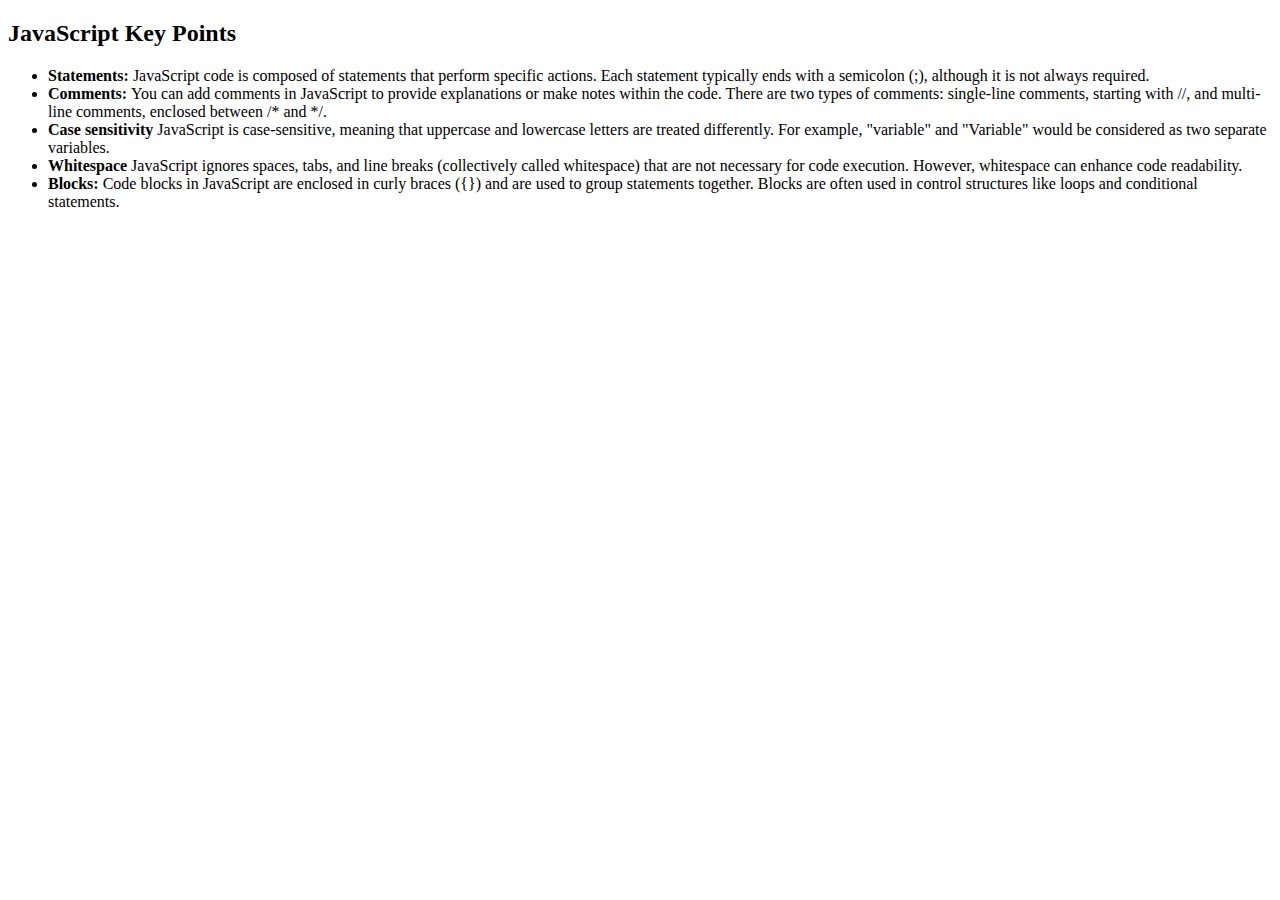
<file: 6 - JavaScript/index.html>
<!DOCTYPE html>
<html lang="en">
  <head>
    <meta charset="UTF-8" />
    <meta name="viewport" content="width=device-width, initial-scale=1.0" />
    <title>JavaScript</title>
  </head>
  <body>
    <h2>JavaScript Key Points</h2>
    <ul>
      <li>
        <strong>Statements:</strong> JavaScript code is composed of statements
        that perform specific actions. Each statement typically ends with a
        semicolon (;), although it is not always required.
      </li>
      <li>
        <strong>Comments: </strong> You can add comments in JavaScript to
        provide explanations or make notes within the code. There are two types
        of comments: single-line comments, starting with //, and multi-line
        comments, enclosed between /* and */.
      </li>
      <li>
        <strong>Case sensitivity</strong> JavaScript is case-sensitive, meaning
        that uppercase and lowercase letters are treated differently. For
        example, "variable" and "Variable" would be considered as two separate
        variables.
      </li>
      <li>
        <strong>Whitespace</strong> JavaScript ignores spaces, tabs, and line
        breaks (collectively called whitespace) that are not necessary for code
        execution. However, whitespace can enhance code readability.
      </li>
      <li>
        <strong>Blocks: </strong> Code blocks in JavaScript are enclosed in
        curly braces ({}) and are used to group statements together. Blocks are
        often used in control structures like loops and conditional statements.
      </li>
    </ul>
    <script src="./app.js"></script>
  </body>
</html>
</file>
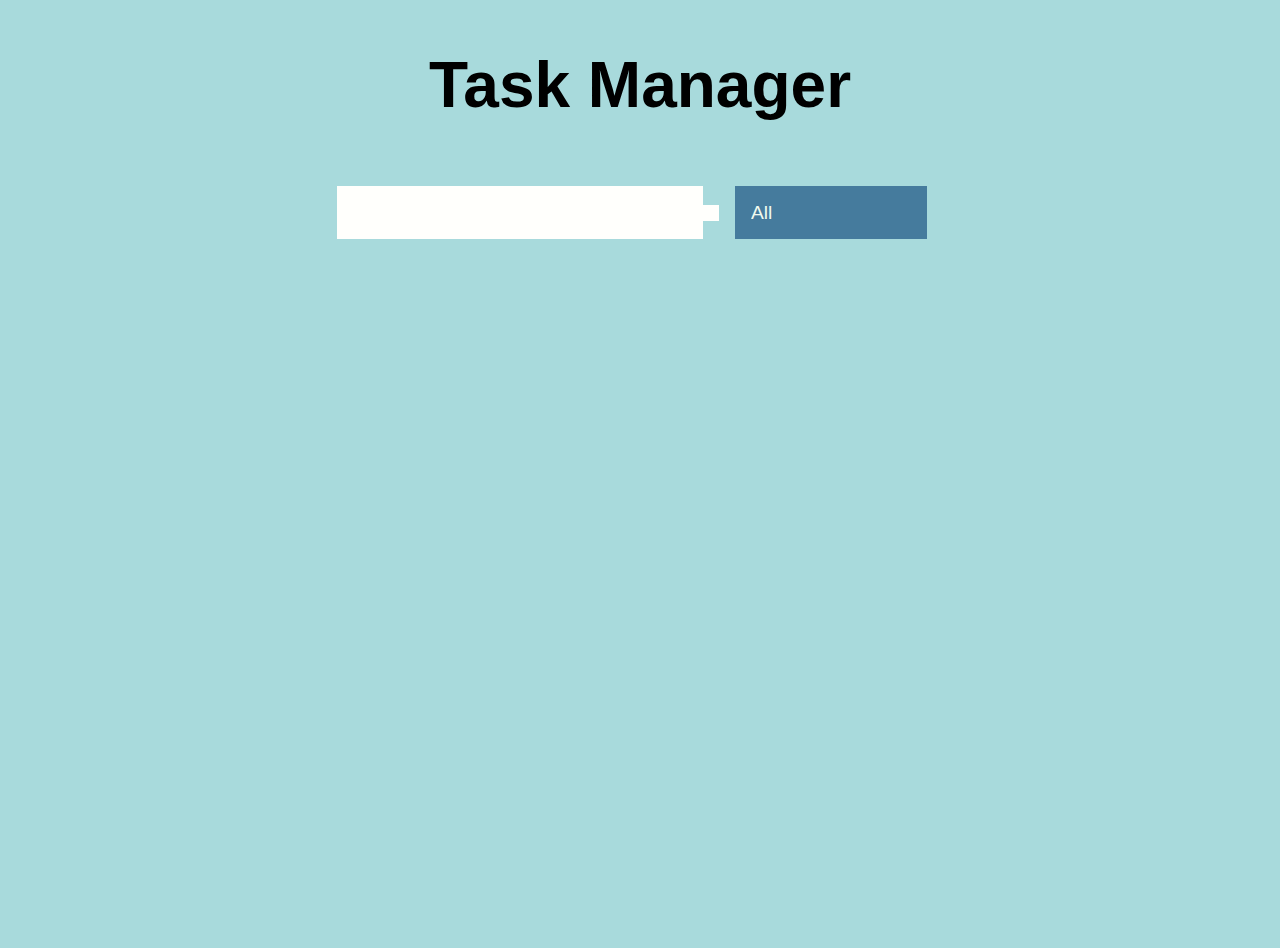
<file: 8 - Task Manager App/index.html>
<!DOCTYPE html>
<html lang="en">
  <head>
    <meta charset="UTF-8" />
    <meta name="viewport" content="width=device-width, initial-scale=1.0" />
    <title>Task Manager</title>

    <!-- Icons -->
    <link
      rel="stylesheet"
      href="https://cdnjs.cloudflare.com/ajax/libs/font-awesome/5.12.1/css/all.min.css"
      integrity="sha256-mmgLkCYLUQbXn0B1SRqzHar6dCnv9oZFPEC1g1cwlkk="
      crossorigin="anonymous"
    />

    
    <!-- External CSS Link -->
    <link rel="stylesheet" href="./styles.css" />
  </head>

  <body>
    <h1 id="title">Task Manager</h1>

    <!-- To-do Form -->
    <form>
      <input type="text" class="todo-input" />
      <button class="todo-button" type="submit">
        <i class="fas fa-plus-square"></i>
      </button>
 
      <select class="filter-todo">
        <option value="all">All</option>
        <option value="completed">Completed</option>
        <option value="uncompleted">Uncompleted</option>
      </select>
    </form>

    <!-- List of To-dos -->
    <div class="todo-container">
      <ul class="todo-list"></ul>
    </div>

    <script src="./app.js"></script>
  </body>
</html>
</file>
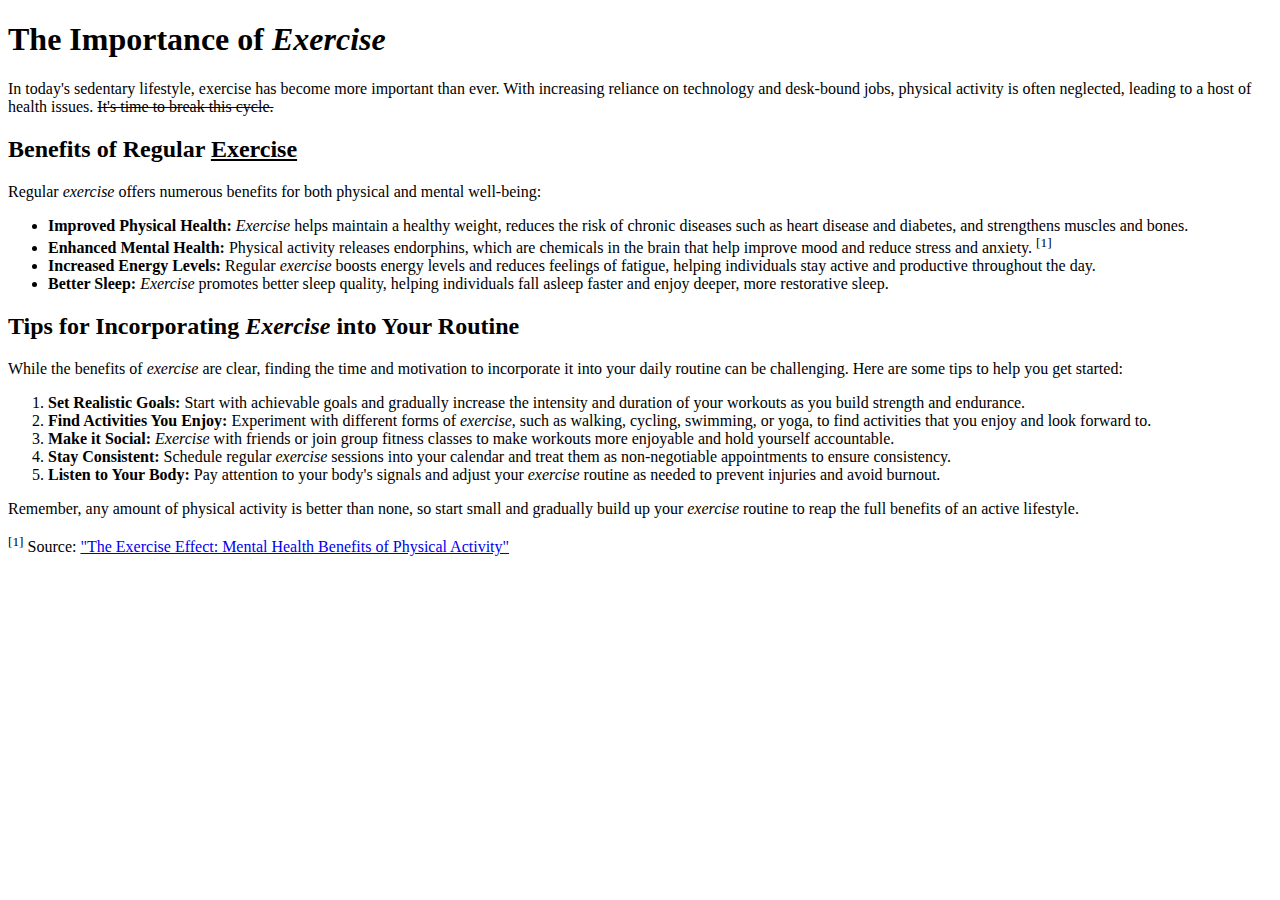
<file: 3 - HTML/exercise.html>
<!DOCTYPE html>
<html lang="en">
  <head>
    <meta charset="UTF-8" />
    <meta name="viewport" content="width=device-width, initial-scale=1.0" />
    <title>Sample Article: The Importance of Exercise</title>
  </head>
  <body>
    <h1>The Importance of <em>Exercise</em></h1>
    <p>
      In today's sedentary lifestyle, exercise has become more important than
      ever. With increasing reliance on technology and desk-bound jobs, physical
      activity is often neglected, leading to a host of health issues.
      <s>It's time to break this cycle.</s>
    </p>

    <h2>Benefits of Regular <u>Exercise</u></h2>
    <p>
      Regular <em>exercise</em> offers numerous benefits for both physical and
      mental well-being:
    </p>

    <ul>
      <li>
        <b>Improved Physical Health:</b> <em>Exercise</em> helps maintain a
        healthy weight, reduces the risk of chronic diseases such as heart
        disease and diabetes, and strengthens muscles and bones.
      </li>
      <li>
        <b>Enhanced Mental Health:</b> Physical activity releases endorphins,
        which are chemicals in the brain that help improve mood and reduce
        stress and anxiety. <sup>[1]</sup>
      </li>
      <li>
        <b>Increased Energy Levels:</b> Regular <em>exercise</em> boosts energy
        levels and reduces feelings of fatigue, helping individuals stay active
        and productive throughout the day.
      </li>
      <li>
        <b>Better Sleep:</b> <em>Exercise</em> promotes better sleep quality,
        helping individuals fall asleep faster and enjoy deeper, more
        restorative sleep.
      </li>
    </ul>

    <h2>Tips for Incorporating <em>Exercise</em> into Your Routine</h2>
    <p>While the benefits of <em>exercise</em> are clear, finding the time and motivation to incorporate it into your daily routine can be challenging. Here are some tips to help you get started:</p>

    <ol>
        <li><b>Set Realistic Goals:</b> Start with achievable goals and gradually increase the intensity and duration of your workouts as you build strength and endurance.</li>
        <li><b>Find Activities You Enjoy:</b> Experiment with different forms of <em>exercise</em>, such as walking, cycling, swimming, or yoga, to find activities that you enjoy and look forward to.</li>
        <li><b>Make it Social:</b> <em>Exercise</em> with friends or join group fitness classes to make workouts more enjoyable and hold yourself accountable.
        </li>
        <li><b>Stay Consistent:</b> Schedule regular <em>exercise</em> sessions into your calendar and treat them as non-negotiable appointments to ensure consistency.</li>
        <li><b>Listen to Your Body:</b> Pay attention to your body's signals and adjust your <em>exercise</em> routine as needed to prevent injuries and avoid burnout.</li>
    </ol>

    <p>Remember, any amount of physical activity is better than none, so start small and gradually build up your <em>exercise</em> routine to reap the full benefits of an active lifestyle.</p>

    <p><sup>[1]</sup> Source: <a href="https://www.google.com/">"The Exercise Effect: Mental Health Benefits of Physical Activity"</a></p>
  </body>
</html>
</file>
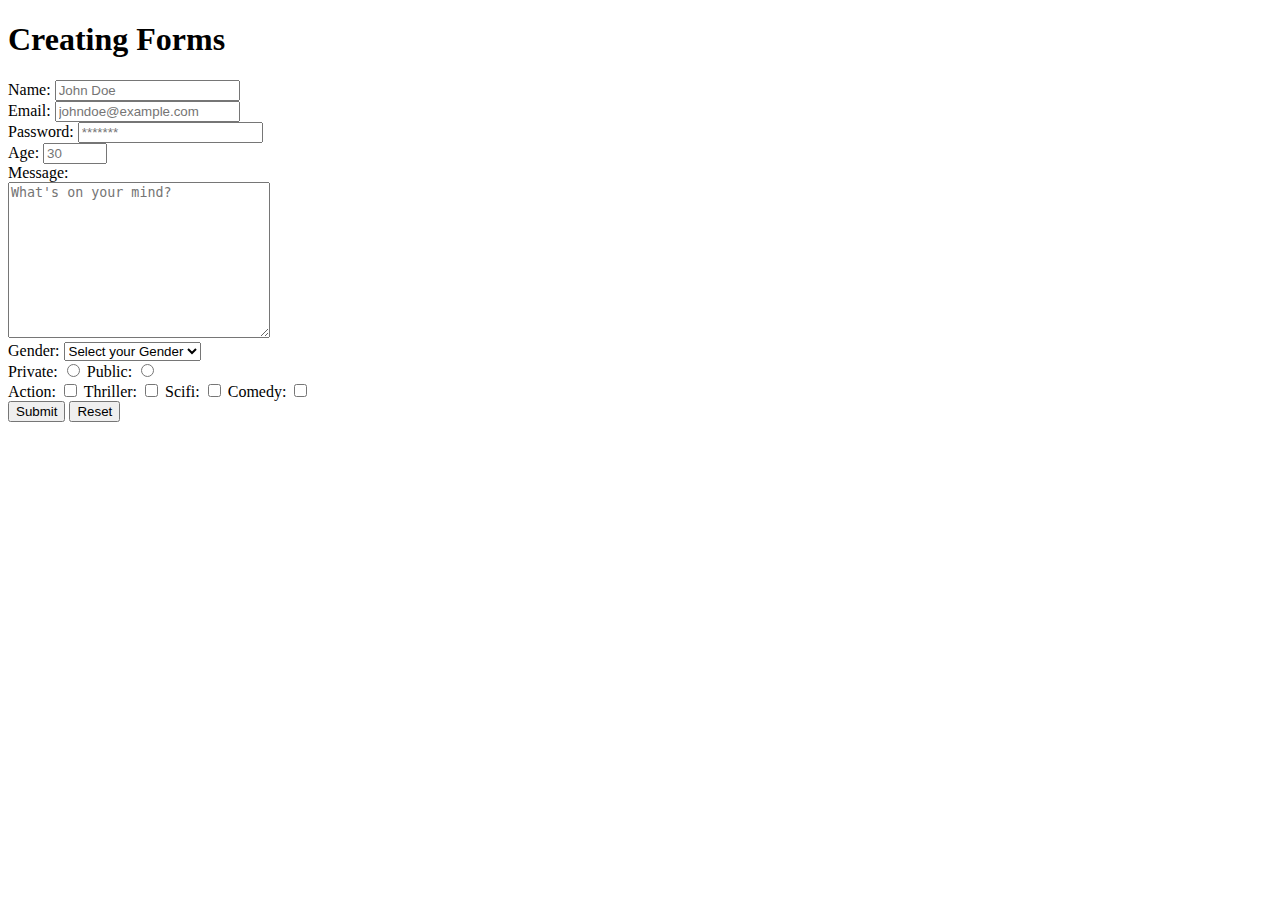
<file: 3 - HTML/forms.html>
<!DOCTYPE html>
<html lang="en">
  <head>
    <meta charset="UTF-8" />
    <meta name="viewport" content="width=device-width, initial-scale=1.0" />
    <title>Creating Forms</title>
  </head>
  <body>
    <!-- Forms: allows us to collect user input. -->
    <!-- attributes: allows us to give more information about a tag. -->
    <h1>Creating Forms</h1>
    <form action="">
      <!-- type: allow us to specify what "type" of data the user will input. -->
      <!-- name: acts as a container for the data the user inputs. -->
      <!-- id: acts as the unique identifier for the tag. -->
      <!-- placeholder: display a placeholder, the placeholder will be removed once the user adds their input. -->
      <!-- required: requires the user to add the data. -->
      <!-- for: accepts the id of the partner tag of the label. -->
      <div>
        <label for="fullname-id">Name:</label>
        <input
          type="text"
          name="user-fullname"
          id="fullname-id"
          placeholder="John Doe"
          required
        />
      </div>
      <div>
        <label for="email-id">Email:</label>
        <input
          type="email"
          name="user-email"
          id="email-id"
          placeholder="johndoe@example.com"
          required
        />
      </div>

      <div>
        <label for="password-id">Password:</label>
        <input
          type="password"
          name="user-password"
          id="password-id"
          placeholder="*******"
          required
        />
      </div>

      <div>
        <label for="age-id">Age:</label>
        <input
          type="number"
          name="user-age"
          id="age-id"
          placeholder="30"
          required
          min="18"
          max="100"
        />
      </div>

      <label for="message-id">Message:</label>
      <div>
        <textarea
          name="user-message"
          id="message-id"
          cols="30"
          rows="10"
          placeholder="What's on your mind?"
        ></textarea>
      </div>

      <div>
        <label for="gender-id">Gender:</label>
        <select name="user-gender" id="gender-id" required>
          <option value="none" selected disabled hidden>
            Select your Gender
          </option>
          <option value="M">Male</option>
          <option value="F">Female</option>
          <option value="O">Other</option>
        </select>
      </div>

      <div>
        <!-- You can only choose one. -->
        <label for="private-id">Private:</label>
        <input
          type="radio"
          name="user-profile-status"
          id="private-id"
          value="private"
        />
        <label for="public-id">Public:</label>
        <input
          type="radio"
          name="user-profile-status"
          id="public-id"
          value="public"
        />
      </div>

      <div>
        <!-- You can one or more options -->
        <label for="action-id">Action:</label>
        <input type="checkbox" name="genre" id="action-id" value="action">
        <label for="thriller-id">Thriller:</label>
        <input type="checkbox" name="genre" id="thriller-id" value="thriller">
        <label for="sci-fi-id">Scifi:</label>
        <input type="checkbox" name="genre" id="sci-fi-id" value="sci-fi">
        <label for="comedy-id">Comedy:</label>
        <input type="checkbox" name="genre" id="comedy-id" value="comedy">
    </div>

      <div>
        <button type="submit">Submit</button>
        <button type="reset">Reset</button>
      </div>
    </form>
  </body>
</html>
</file>
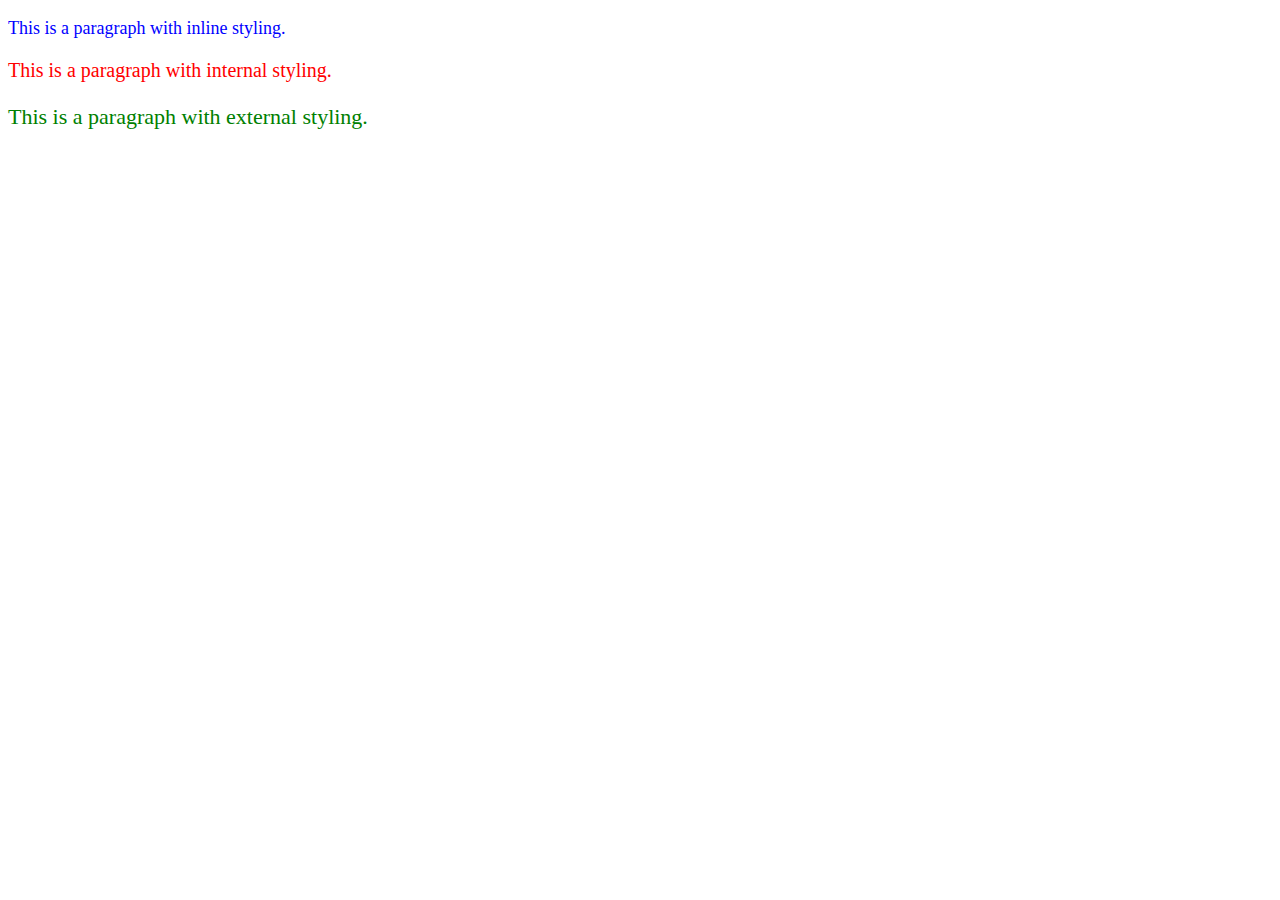
<file: 4 - CSS Basics/1-three-ways.html>
<!DOCTYPE html>
<html lang="en">
<head>
    <meta charset="UTF-8">
    <meta name="viewport" content="width=device-width, initial-scale=1.0">
    <title>CSS Three Ways</title>
    <style>
        /* id - # */
        #internal-styling {
            color:red;
            font-size: 20px;
        }
    </style>
    <!-- External Styling -->
    <!-- rel: relationship. -->
    <link rel="stylesheet" href="1-three-ways.css">
</head>
<body>
    <!-- CSS: Cascading Style Sheets -->
    <!-- Syntax: property:value -->
    <!-- Declaration: consist of property and value. -->
    <p style="color:blue; font-size: 18px;">This is a paragraph with inline styling.</p>
    <p id="internal-styling">This is a paragraph with internal styling.</p>
    <p id="external-styling">This is a paragraph with external styling.</p>
</body>
</html>
</file>
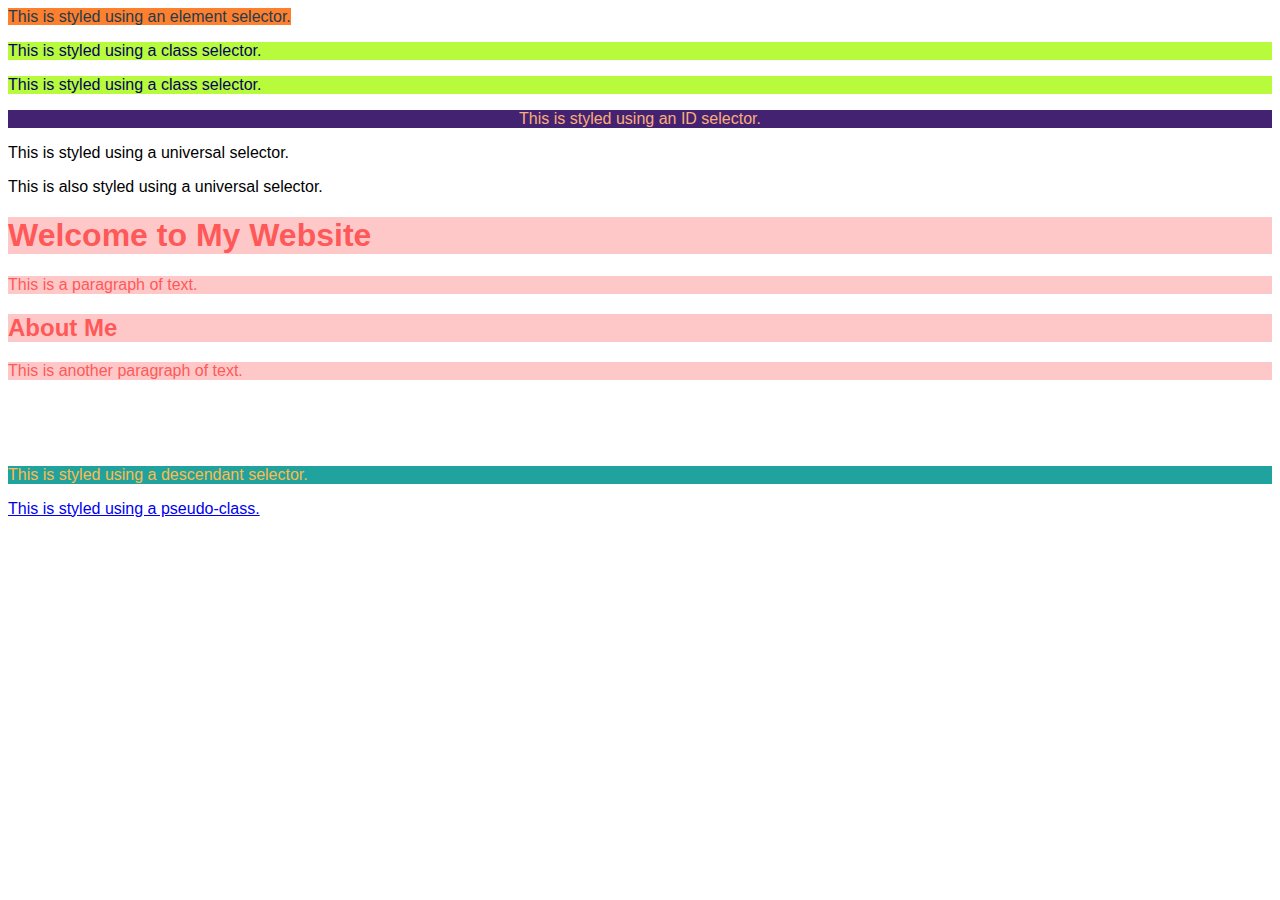
<file: 4 - CSS Basics/3-selectors.html>
<!DOCTYPE html>
<html lang="en">
  <head>
    <meta charset="UTF-8" />
    <meta name="viewport" content="width=device-width, initial-scale=1.0" />
    <title>CSS Selectors</title>
    <link rel="stylesheet" href="./selectors.css" />
  </head>
  <body>
    <!-- Element Selector -->
    <span>This is styled using an element selector.</span>

    <!-- Class Selector -->
    <p class="intro-paragraphs">This is styled using a class selector.</p>
    <p class="intro-paragraphs">This is styled using a class selector.</p>

    <!-- ID Selector -->
    <p id="main-heading">This is styled using an ID selector.</p>

    <!-- Universal Selector -->
    <p>This is styled using a universal selector.</p>
    <p>This is also styled using a universal selector.</p>

    <!-- Grouping Selector -->
    <h1>Welcome to My Website</h1>
    <p class="about-content">This is a paragraph of text.</p>
    <h2>About Me</h2>
    <p class="about-content">This is another paragraph of text.</p>
    <br /><br /><br />

    <!-- Descendant Selector -->
    <div class="article-container">
      <p>This is styled using a descendant selector.</p>
    </div>

    <!-- Pseudo-classes -->
    <a href="#">This is styled using a pseudo-class.</a>
  </body>
</html>
</file>
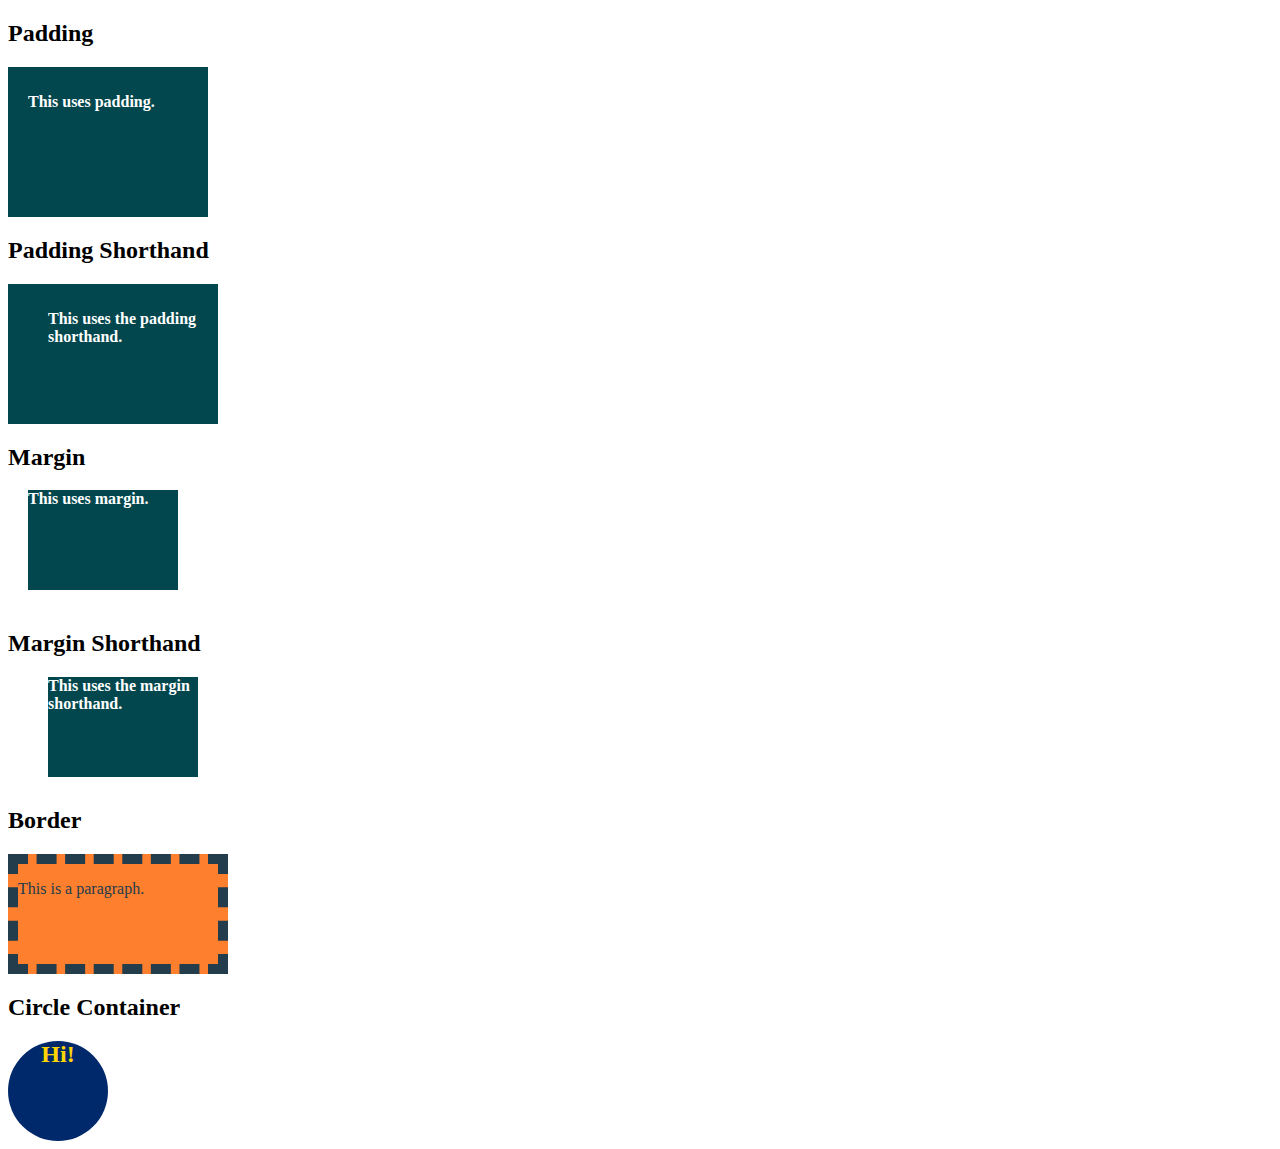
<file: 4 - CSS Basics/4-box-model.html>
<!DOCTYPE html>
<html lang="en">
  <head>
    <meta charset="UTF-8">
    <meta name="viewport" content="width=device-width, initial-scale=1.0">
    <title>CSS Padding, Margin and Border</title>
    <link rel="stylesheet" href="./4-box-model.css">
    <style>
      /* Internal Styles */
      .box {
        background-color: #02474d;
        height: 100px;
        width: 150px;
        color: white;
        font-weight: bolder;
      }
    </style>
  </head>

  <body>
    <h2>Padding</h2>
    <div class="box box1">
      <p>This uses padding.</p>
    </div>

    <h2>Padding Shorthand</h2>
    <div class="box box2">
      <p>This uses the padding shorthand.</p>
    </div>

    <h2>Margin</h2>
    <div class="box box3">
      <p class="parag1">This uses margin.</p>
    </div>

    <h2>Margin Shorthand</h2>
    <div class="box box4">
      <p class="parag2">This uses the margin shorthand.</p>
    </div>

    <h2>Border</h2>
    <div class="mix-borders">
      <p class="my-parag">This is a paragraph.</p>
    </div>

    <h2>Circle Container</h2>
    <div class="circle-container">
      <h2>Hi!</h2>
    </div>
  </body>
</html>
</file>
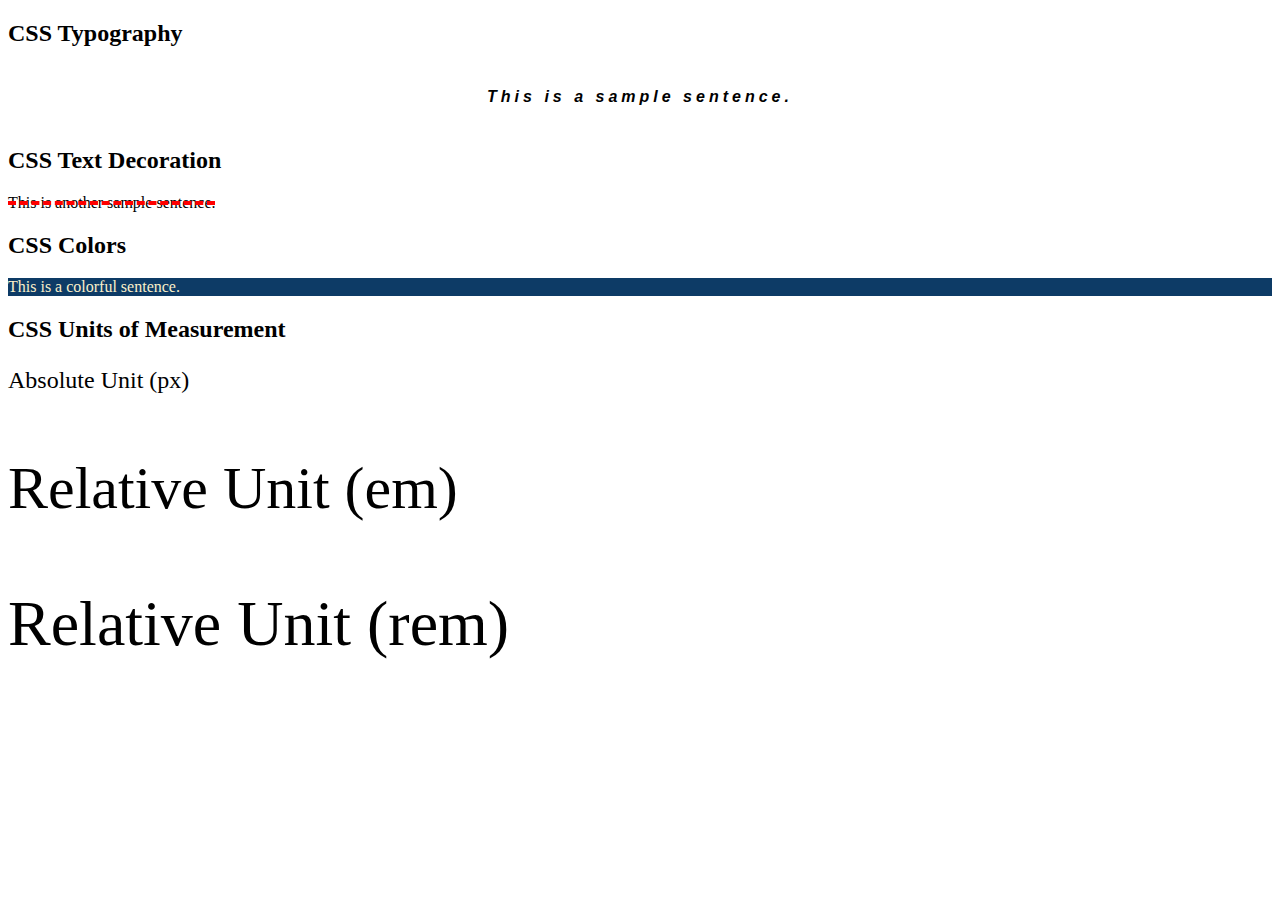
<file: 4 - CSS Basics/styling-essentials.html>
<!DOCTYPE html>
<html lang="en">
  <head>
    <meta charset="UTF-8" />
    <meta name="viewport" content="width=device-width, initial-scale=1.0" />
    <title>CSS Basics: Typography, Text Decoration, Colors and Units</title>
    <link rel="stylesheet" href="styling-essetials.css">
  </head>
  <body>
    <h2>CSS Typography</h2>
    <div id="text-styling">This is a sample sentence.</div>

    <h2>CSS Text Decoration</h2>
    <div id="text-decoration">This is another sample sentence.</div>

    <h2>CSS Colors</h2>
    <div id="colors">This is a colorful sentence.</div>

    <h2>CSS Units of Measurement</h2>
    <p id="absolute-unit-px">Absolute Unit (px)</p>
    <div style="font-size: 20px;">
      <p id="relative-unit-em">Relative Unit (em)</p>
      <p id="relative-unit-rem">Relative Unit (rem)</p>
    </div>
  </body>
</html>
</file>
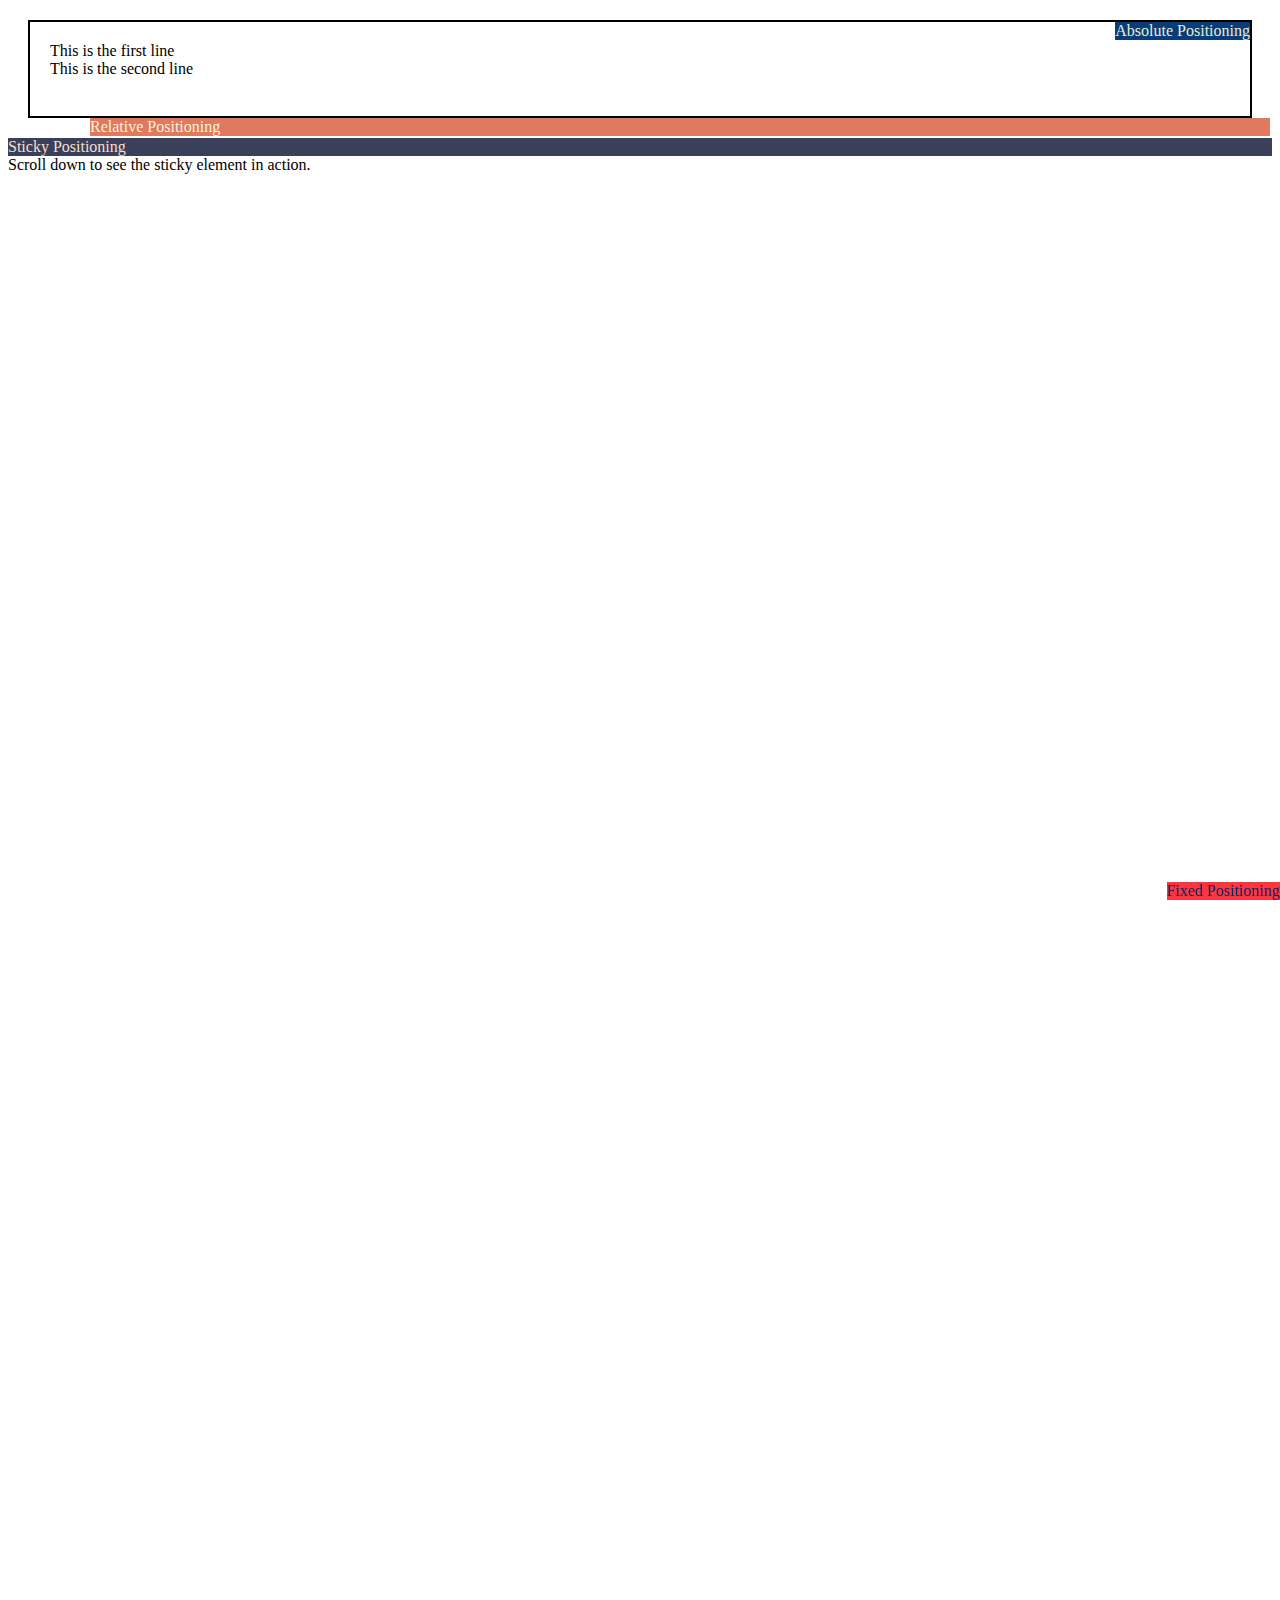
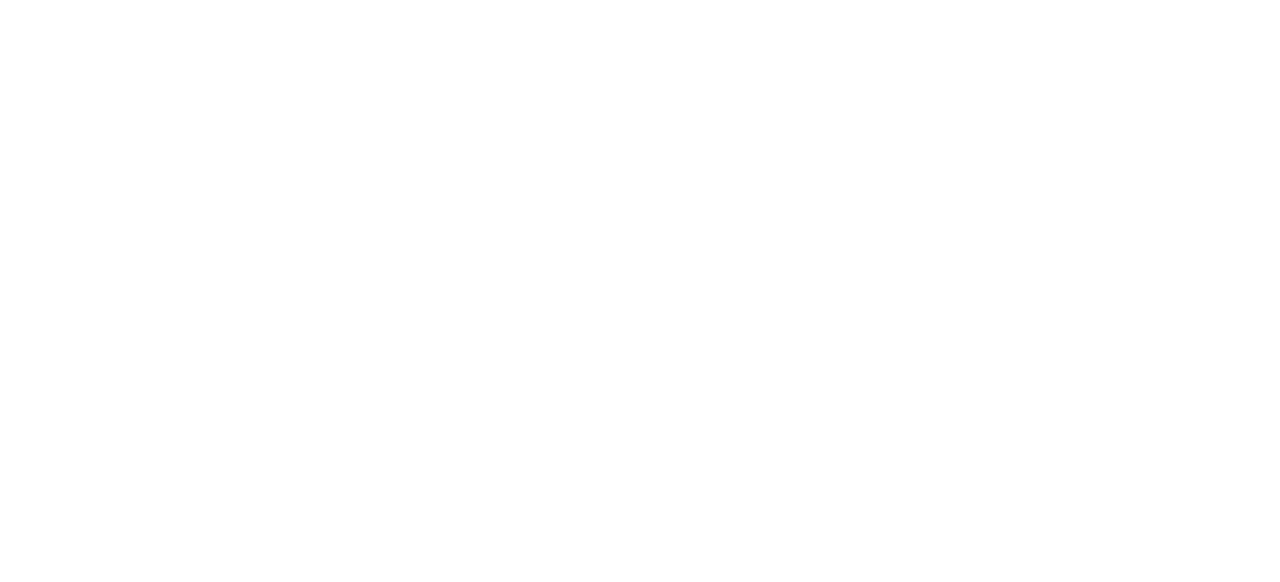
<file: 5 - Intermediate CSS/1-positioning.html>
<!DOCTYPE html>
<html lang="en">
  <head>
    <meta charset="UTF-8" />
    <meta name="viewport" content="width=device-width, initial-scale=1.0" />
    <title>CSS Positioning</title>
    <link rel="stylesheet" href="./1-positioning.css" />
    <style>
      #ancestor {
        position: relative;
        border: 2px solid #000;
        padding: 20px;
        margin: 20px;
      }
    </style>
  </head>
  <body>
    <div id="ancestor">
      <div>This is the first line</div>
      <div>This is the second line</div>
      <div id="relative">Relative Positioning</div>
      <div id="absolute">Absolute Positioning</div>
      <div id="fixed">Fixed Positioning</div>
    </div>
    <div id="sticky">Sticky Positioning</div>
    <div style="height: 2000px;">
      Scroll down to see the sticky element in action.
    </div>
    <br />
  </body>
</html>
</file>
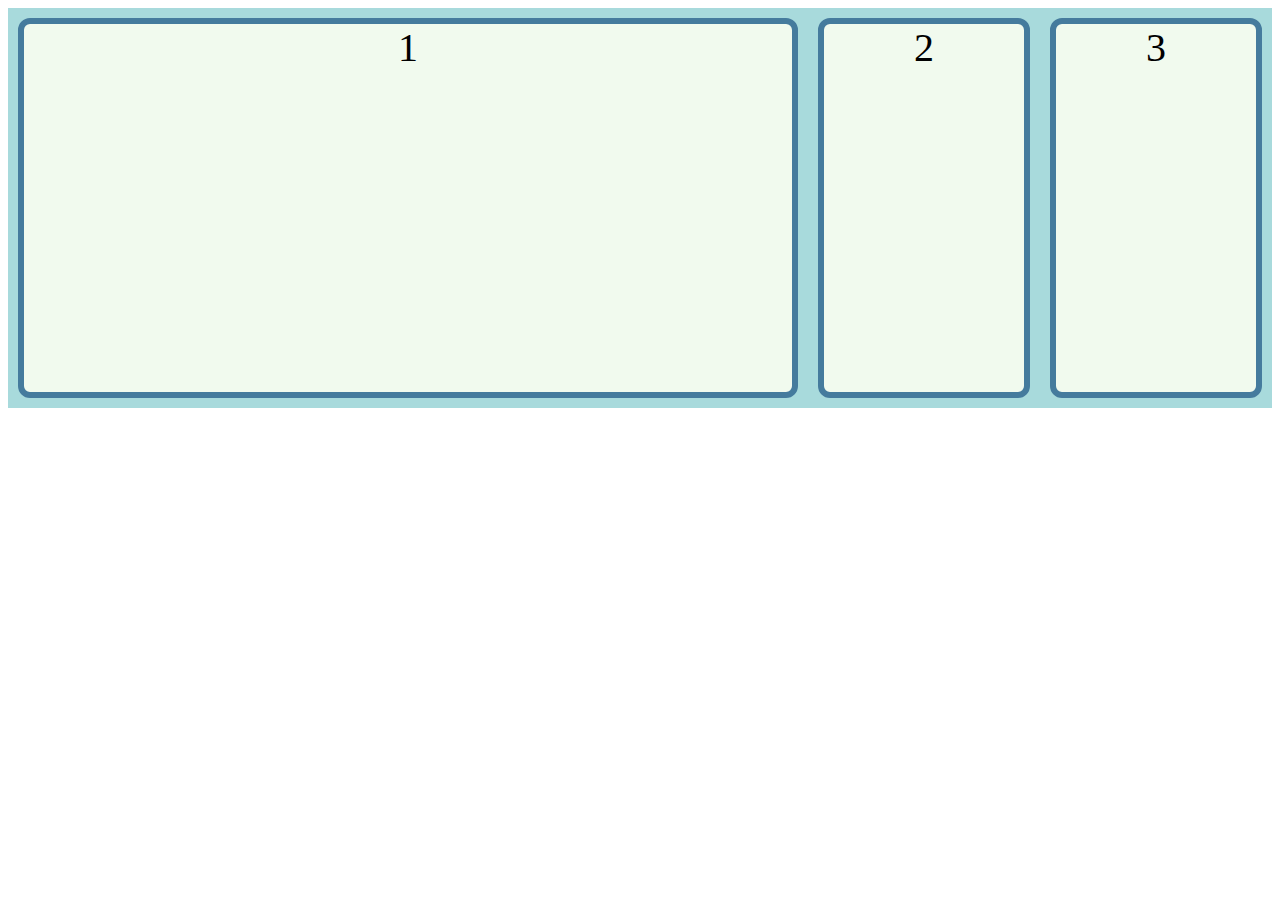
<file: 5 - Intermediate CSS/2-flexbox.html>
<!DOCTYPE html>
<html lang="en">
  <head>
    <meta charset="UTF-8" />
    <meta name="viewport" content="width=device-width, initial-scale=1.0" />
    <title>CSS Flexbox</title>
    <style>
      .container {
        height: 400px;
        background-color: #a8dadc;
      }

      .flexItems {
        width: 200px;
        margin: 10px;
        border: 6px #457b9d solid;
        border-radius: 12px;
        background-color: #f1faee;
        text-align: center;
        font-size: 40px;
      }
    </style>
    <link rel="stylesheet" href="./2-flexbox.css" />
  </head>
  <body>
    <div class="container flexContainer">
      <div class="flexItems flexItem1">1</div>
      <div class="flexItems flexItem2">2</div>
      <div class="flexItems flexItem3">3</div>
    </div>
  </body>
</html>
</file>
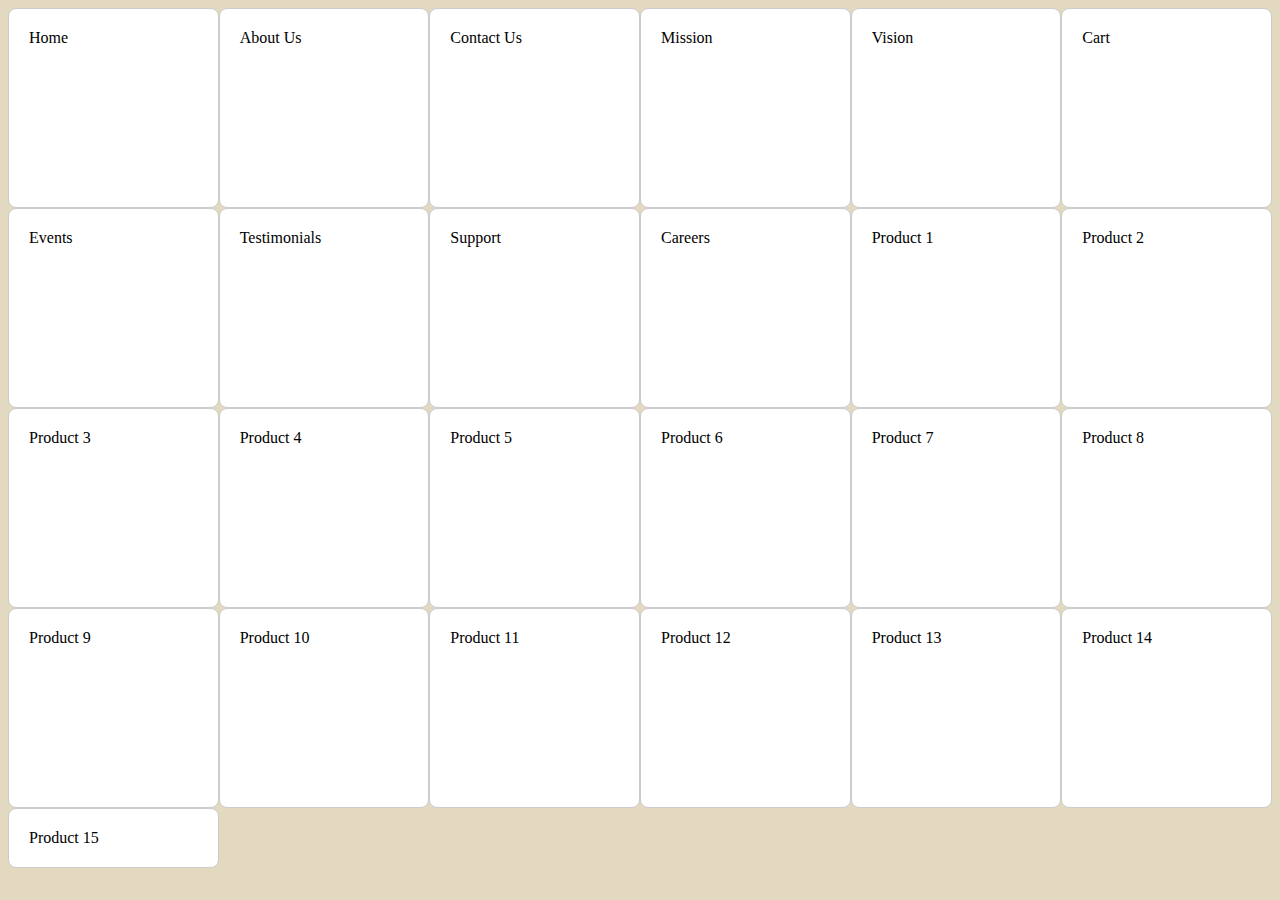
<file: 5 - Intermediate CSS/3-grid.html>
<!DOCTYPE html>
<html lang="en">
  <head>
    <meta charset="UTF-8" />
    <meta name="viewport" content="width=device-width, initial-scale=1.0" />
    <title>CSS Grid</title>
    <style>
      body {
        background-color: #e3d9c1;
      }

      .gridItem {
        background-color: #fff;
        border: 1px solid #ccc;
        border-radius: 8px;
        padding: 20px;
      }
    </style>
    <link rel="stylesheet" href="./3-grid.css" />
  </head>
  <body>
    <div class="gridContainer">
      <div class="gridItem">Home</div>
      <div class="gridItem">About Us</div>
      <div class="gridItem">Contact Us</div>
      <div class="gridItem">Mission</div>
      <div class="gridItem">Vision</div>
      <div class="gridItem">Cart</div>
      <div class="gridItem">Events</div>
      <div class="gridItem">Testimonials</div>
      <div class="gridItem">Support</div>
      <div class="gridItem">Careers</div>
      <div class="gridItem">Product 1</div>
      <div class="gridItem">Product 2</div>
      <div class="gridItem">Product 3</div>
      <div class="gridItem">Product 4</div>
      <div class="gridItem">Product 5</div>
      <div class="gridItem">Product 6</div>
      <div class="gridItem">Product 7</div>
      <div class="gridItem">Product 8</div>
      <div class="gridItem">Product 9</div>
      <div class="gridItem">Product 10</div>
      <div class="gridItem">Product 11</div>
      <div class="gridItem">Product 12</div>
      <div class="gridItem">Product 13</div>
      <div class="gridItem">Product 14</div>
      <div class="gridItem">Product 15</div>
    </div>
  </body>
</html>
</file>
<file: 8 - Task Manager App/styles.css>
/* General Styling */
* {
  font-family: Arial, Helvetica, sans-serif;
  margin: 0;
  padding: 0;
}

body {
  background-color: #a8dadc;
  min-height: 100vh; /* Viewport Height */
}

#title {
  font-size: 4rem;
  text-align: center;
  margin: 3rem;
}

form {
  display: flex;
  justify-content: center;
  align-items: center;
  flex-wrap: wrap;
  margin: 2rem;
}

/* FORM */
form input,
form button {
  padding: 0.5rem;
  font-size: 2rem;
  border: none;
  background: #fffffc;
}

form input {
  width: 350px;
}

form button {
  background: #fffffc;
  cursor: pointer;
  transition: all 0.3s ease;
}

form button:hover {
  background: #457b9d;
  color: #fffffc;
}

/* TODO CONTAINER */
.todo-container {
  display: flex;
  justify-content: center;
  align-items: center;
}

.todo-list {
  min-width: 30%;
  list-style: none;
}

.todo {
  margin: 0.5rem;
  background: #fffffc;
  font-size: 1.5rem;
  display: flex;
  justify-content: space-between;
  align-items: center;
  transition: all 0.5s ease;
}

.todo-item {
  padding: 0rem 0.5rem;
}

.todo li {
  flex: 1;
}

i {
  pointer-events: none;
}

.fall {
  transform: translateY(8rem) rotateZ(20deg);
  opacity: 0;
}

/* BUTTONS */
.trash-btn,
.complete-btn {
  background: #fe4a49;
  color: white;
  border: none;
  padding: 1rem;
  cursor: pointer;
  font-size: 1rem;
}

.complete-btn {
  background-color: #06d6a0;
}

.completed {
  text-decoration: line-through;
  opacity: 0.5;
}

/* FILTER */
select {
  -webkit-appearance: none;
  -moz-appearance: none;
  -ms-appearance: none;
  appearance: none;
  outline: 0;
  box-shadow: none;
  border: 0 !important;
  background-image: none;
}

.filter-todo {
  background-color: #457b9d;
  width: 12rem;
  margin: 1rem;
  padding: 1rem;
  font-size: 1.2rem;
  color: #f1faee;
  cursor: pointer;
}
</file>
<file: 4 - CSS Basics/1-three-ways.css>
#external-styling{
    color: green;
    font-size: 22px;
}
</file>
<file: 4 - CSS Basics/selectors.css>
/* Element Selector */
/* All the span tag will be affected. */
span {
    color: #233d4d;
    background-color: #fe7f2d;
}

/* Class Selector */
/* classname - . */
.intro-paragraphs{
    color: #03045e;
    background-color: #b8fb3c;
}

/* id - # */
#main-heading {
    text-align: center;
    color: #faae7b;
    background-color: #432371;
}

/* Universal selector */
* {
    font-family: Arial, Helvetica, sans-serif;
}

/* Grouping Selector */
h1, h2, .about-content{
    color: #ff5858;
    background-color: #ffc8c8;
}

/* Descendant Selector */
.article-container p{
    color: #ffba49;
    background-color: #20a39e;
}

/* Pseudo-classes */
a:hover {
    color: #00272b;
    background-color: #e0ff4f;
}

a:active{
    color: #003049;
    background-color: #d62828;
}
</file>
<file: 4 - CSS Basics/4-box-model.css>
/* Each element within the page is inside of a box */
/* How to open box model. */
/* 1. Inspect */
/* 2. Click the Select element button. */
/* 3. Click on an element. */
/* 3. Choose computed section. */
/* Padding: space within the box. */
.box1{
    padding-top: 10px;
    padding-left: 20px;
    padding-right: 30px;
    padding-bottom: 40px;
}
/* Padding Shorthand */
.box2 {
    /* 1 value - all sides */
    /* 2 values - (top-bottom) (right-left)*/
    /* 3 values - top, (right-left), bottom */
    /* 4 values - top, right, bottom, left (clockwise) */
    padding: 10px 20px 30px 40px;
}

/* Margin: Space outside the box */
.box3 {
    margin-top: 10px;
    margin-left: 20px;
    margin-right: 30px;
    margin-bottom: 40px;
}

/* Margin Shorthand */
.box4 {
    /* 1 value - all sides */
    /* 2 values - (top-bottom) (right-left)*/
    /* 3 values - top, (right-left), bottom */
    /* 4 values - top, right, bottom, left (clockwise) */
    margin: 10px 20px 30px 40px;
}

/* Border */
.mix-borders {
    /* 1 value - all sides */
    /* 2 values - (top-bottom) (right-left)*/
    /* 3 values - top, (right-left), bottom */
    /* 4 values - top, right, bottom, left (clockwise) */
    background-color: #fe7f2d;
    color: #233d4d;
    height: 100px;
    width: 200px;
    border-style: solid;
    border-style: dashed;
    border-style: dotted;
    border-style: double;
    border-width: 8px;
    border-color: #03045e;
    /* Shorthand */
    border: dashed #233d4d 10px;
}

.circle-container {
    background-color: #00296b;
    color: #ffd500;
    /* same value for height and width */
    height: 100px;
    width: 100px;
    border-radius: 50px;
    text-align: center;
}
</file>
<file: 4 - CSS Basics/styling-essetials.css>
/* id - # */
/* Declaration Block: group multiple declarations. */
/* Declaration: property:value; */
/* { */
/* property:value; */
/* property:value; */
/* property:value; */
/* } */
#text-styling {
    /* font-family: 'Times New Roman', serif; - Default value */
    /* font fallback */
    font-family: Arial, Helvetica, sans-serif;
    /* Keyword Values */
    font-weight: bold;
    font-weight: bolder;
    font-weight: lighter;
    font-weight: normal;
    /* Numerical Values */
    font-weight: 100;
    font-weight: 200;
    font-weight: 300;
    font-weight: 400;
    font-weight: 500;
    font-weight: 600;
    font-weight: 700;
    font-weight: 800;
    font-weight: 900;

    /* Font Style */
    font-style: normal;
    font-style: italic;
    /* Text Align */
    text-align: left;
    text-align: right;
    text-align: center;

    /* Line Height */
    line-height: 60px;

    /* Letter Spacing */
    letter-spacing: -4px; 
    letter-spacing: 4px;
}

#text-decoration {
    text-decoration-line: underline;
    text-decoration-line: line-through;
    text-decoration-line: overline;
    text-decoration-thickness: 4px;
    text-decoration-style: double;
    text-decoration-style: dotted;
    text-decoration-style: wavy;
    text-decoration-style: dashed;
    text-decoration-color: orange;
    /* Combine all of the styles */
    text-decoration: line-through dashed red 4px;
}

#colors {
    /* Color Names */
    color: tomato;
    background-color: blanchedalmond;

    /* RGB */
    /* rgb(red, green, blue) */
    /* Pass: 0 - 255 */
    color: rgb(0, 255, 0);
    background-color: rgb(255, 0, 0);

    /* Hexadecimal */
    /* #RRGGBB */
    /* Pass: 0 - 9, A - F */
    color: #faf0ca;
    background-color: #0d3b66;
}

/* Units of Measurements */
#absolute-unit-px {
    /* Default: 16px */
    /* 24 pixels - absolute unit of measurement */
    /* absolute: means it will not change. */
    font-size: 24px;
}

#relative-unit-em {
    /* em: current font-size of the parent element */
    /* relative to the font-size of the parent element. */
    font-size: 3em;
}

#relative-unit-rem {
    /* relative to the font-size of the root element */
    font-size: 4rem; /* 64px */
}
</file>
<file: 5 - Intermediate CSS/1-positioning.css>
/* Static Positioning */
/* Default position of the elements once rendered. */
/* Relative */

/* Relative: relative to its original position. */
#relative{
    /* position: static; */
    background-color: #e07a5f;
    color: #f4f1de;
    position: relative;
    /* Access to 4 new properties. */
    /* top, left, right, bottom */
    top: 40px;
    left: 40px;
}

/* Absolute */
#absolute {
    /* Relative to its parent container */
    background-color: #083d77;
    color: #ebebd3;
    position: absolute;
    /* Access to 4 new properties. */
    /* top, left, right, bottom */
    top: 0px;
    right: 0px;
}


#fixed {
    /* Relative to viewport */
    background-color: #fb3640;
    color: #0a2463;
    position: fixed;
    /* Access to 4 new properties. */
    /* top, left, right, bottom */
    bottom: 0px;
    right: 0px;
}

#sticky {
    /* Relative to viewport */
    background-color: #3a405a;
    color: #f9dec9;
    position: sticky;
    /* Access to 4 new properties. */
    /* top, left, right, bottom */
    top: 0px;
}
</file>
<file: 5 - Intermediate CSS/2-flexbox.css>
.flexContainer {
  display: flex;
  flex-direction: row;
  /* flex-direction: row; Default */

  /* justify-content: location of the items in the main-axis. */
  justify-content: center;
  justify-content: space-between;
  justify-content: space-around;
  justify-content: space-evenly;
  justify-content: flex-end;
  justify-content: flex-start; /* Default */
  /* align-items: location of the items in the cross-axis.*/
  align-items: flex-start;
  align-items: flex-end;
  align-items: center;
  align-items: stretch; /* Default */

  flex-wrap: wrap;
  flex-wrap: wrap-reverse;
  flex-wrap: nowrap; /* Default */
}


.flexItem1 {
    flex-grow: 0; /* Default - it will not grow */
    flex-grow: 1; /* Willing to grow */
    flex-shrink: 1; /* Default - willing to shrink */
    flex-shrink: 0; /* Not willing to shrink */
}
</file>
<file: 5 - Intermediate CSS/3-grid.css>
.gridContainer {
    display: grid;
    grid-template-columns: 1fr 1fr 1fr 1fr;
    grid-template-rows: repeat(4, 200px);

    /* repeat() function */
    grid-template-columns: repeat(4, 1fr);

}

/* Media Queries */
/* 
    Breakpoints:
    Mobile Devices: Less than 481px
    iPads, Tablets: 481px - 768px
    Small Screens, Laptops: 769px - 1024px
    Desktops, Large Screens: 1025px - 1200px
    Extra Large Screens, TV: 1201px and greater
*/

@media screen and (min-width: 1025px){
    .gridContainer{
        display: grid;
        grid-template-columns: repeat(6, 1fr);
    }
}

@media screen and (min-width: 481px) and (max-width: 1024px){
    .gridContainer{
        display: grid;
        grid-template-columns: repeat(3, 1fr);
    }
}

@media screen and (max-width: 480px){
    .gridContainer{
        display: grid;
        grid-template-columns: 1fr;
    }
}
</file>
